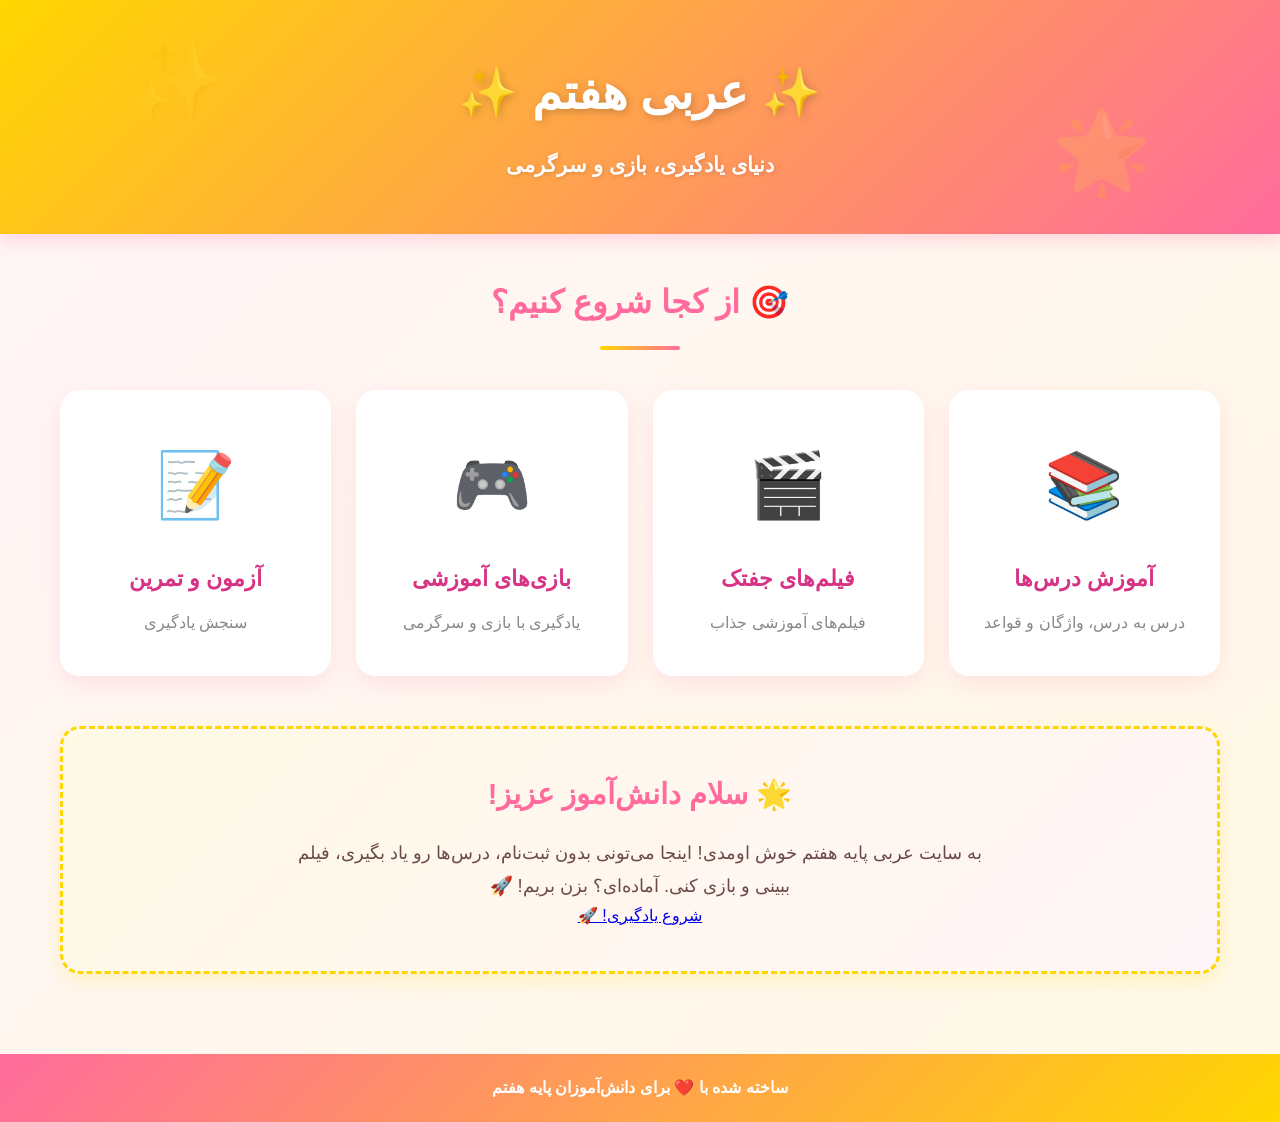
<file: index.html>
<!DOCTYPE html>
<html lang="fa" dir="rtl">
<head>
    <meta charset="UTF-8">
    <meta name="viewport" content="width=device-width, initial-scale=1.0">
    <title>عربی هفتم | دنیای یادگیری، بازی و سرگرمی</title>
    <link rel="stylesheet" href="style.css">
    <link href="https://cdn.fontcdn.ir/Font/Persian/Vazirmatn/Vazirmatn.css" rel="stylesheet">
</head>
<body>

    <!-- هدر سایت -->
    <header class="main-header">
        <div class="header-content">
            <h1>✨ عربی هفتم ✨</h1>
            <p>دنیای یادگیری، بازی و سرگرمی</p>
        </div>
    </header>

    <!-- کارت‌های اصلی -->
    <main class="container">
        <section class="cards-section">
            <h2 class="section-title">🎯 از کجا شروع کنیم؟</h2>
            
            <div class="cards-grid">
                <!-- کارت آموزش -->
                <a href="#" class="card card-education">
                    <div class="card-icon">📚</div>
                    <h3>آموزش درس‌ها</h3>
                    <p>درس به درس، واژگان و قواعد</p>
                </a>

                <!-- کارت فیلم‌ها (لینک به videos.html داده شد) -->
                <a href="videos.html" class="card card-videos">
                    <div class="card-icon">🎬</div>
                    <h3>فیلم‌های جفتک</h3>
                    <p>فیلم‌های آموزشی جذاب</p>
                </a>

                <!-- کارت بازی‌ها (لینک به games.html داده شد) -->
                <a href="games.html" class="card card-games">
                    <div class="card-icon">🎮</div>
                    <h3>بازی‌های آموزشی</h3>
                    <p>یادگیری با بازی و سرگرمی</p>
                </a>

                <!-- کارت آزمون -->
                <a href="#" class="card card-quiz">
                    <div class="card-icon">📝</div>
                    <h3>آزمون و تمرین</h3>
                    <p>سنجش یادگیری</p>
                </a>
            </div>
        </section>

        <!-- پیام خوش‌آمدگویی -->
        <section class="welcome-box">
            <h2>🌟 سلام دانش‌آموز عزیز!</h2>
            <p>
                به سایت عربی پایه هفتم خوش اومدی! 
                اینجا می‌تونی بدون ثبت‌نام، درس‌ها رو یاد بگیری، 
                فیلم ببینی و بازی کنی. آماده‌ای؟ بزن بریم! 🚀
            </p>
            <!-- دکمه جدید ورود به سایت -->
            <a href="videos.html" class="start-btn">شروع یادگیری! 🚀</a>
        </section>
    </main>

    <!-- فوتر -->
    <footer class="main-footer">
        <p>ساخته شده با ❤️ برای دانش‌آموزان پایه هفتم</p>
    </footer>

    <script src="script.js"></script>
</body>
</html>
</file>
<file: style.css>
/* ===== تنظیمات کلی ===== */
* {
    margin: 0;
    padding: 0;
    box-sizing: border-box;
}

body {
    font-family: 'Vazirmatn', Tahoma, sans-serif;
    background: linear-gradient(135deg, #fff5f8 0%, #fff9e6 100%);
    min-height: 100vh;
    color: #4a2c2a;
    line-height: 1.8;
}

/* ===== هدر ===== */
.main-header {
    background: linear-gradient(135deg, #ffd700 0%, #ff6b9d 100%);
    padding: 50px 20px;
    text-align: center;
    box-shadow: 0 4px 20px rgba(255, 107, 157, 0.3);
    position: relative;
    overflow: hidden;
}

.main-header::before {
    content: '✨';
    position: absolute;
    font-size: 80px;
    opacity: 0.2;
    top: 10px;
    left: 10%;
}

.main-header::after {
    content: '🌟';
    position: absolute;
    font-size: 80px;
    opacity: 0.2;
    bottom: 10px;
    right: 10%;
}

.header-content h1 {
    font-size: 3rem;
    color: #fff;
    text-shadow: 2px 2px 8px rgba(0, 0, 0, 0.2);
    margin-bottom: 10px;
    animation: bounce 2s infinite;
}

.header-content p {
    font-size: 1.3rem;
    color: #fff;
    font-weight: bold;
    text-shadow: 1px 1px 4px rgba(0, 0, 0, 0.15);
}

@keyframes bounce {
    0%, 100% { transform: translateY(0); }
    50% { transform: translateY(-10px); }
}

/* ===== کانتینر اصلی ===== */
.container {
    max-width: 1200px;
    margin: 0 auto;
    padding: 40px 20px;
}

.section-title {
    text-align: center;
    font-size: 2rem;
    color: #ff6b9d;
    margin-bottom: 40px;
    position: relative;
}

.section-title::after {
    content: '';
    display: block;
    width: 80px;
    height: 4px;
    background: linear-gradient(90deg, #ffd700, #ff6b9d);
    margin: 15px auto 0;
    border-radius: 2px;
}

/* ===== کارت‌ها ===== */
.cards-grid {
    display: grid;
    grid-template-columns: repeat(auto-fit, minmax(240px, 1fr));
    gap: 25px;
    margin-bottom: 50px;
}

.card {
    background: #fff;
    border-radius: 20px;
    padding: 35px 20px;
    text-align: center;
    text-decoration: none;
    color: #4a2c2a;
    box-shadow: 0 8px 25px rgba(255, 107, 157, 0.15);
    transition: all 0.3s ease;
    border: 3px solid transparent;
    position: relative;
    overflow: hidden;
}

.card:hover {
    transform: translateY(-8px) scale(1.03);
    box-shadow: 0 15px 35px rgba(255, 107, 157, 0.3);
}

.card-icon {
    font-size: 4rem;
    margin-bottom: 15px;
    display: block;
}

.card h3 {
    font-size: 1.4rem;
    margin-bottom: 10px;
    color: #d63384;
}

.card p {
    font-size: 1rem;
    color: #888;
}

/* رنگ‌های مختلف کارت‌ها */
.card-education:hover { border-color: #ffd700; }
.card-videos:hover { border-color: #ff6b9d; }
.card-games:hover { border-color: #f06292; }
.card-quiz:hover { border-color: #ffa726; }

/* ===== پیام خوش‌آمدگویی ===== */
.welcome-box {
    background: linear-gradient(135deg, #fff9e6 0%, #fff5f8 100%);
    border: 3px dashed #ffd700;
    border-radius: 20px;
    padding: 40px 30px;
    text-align: center;
    box-shadow: 0 6px 20px rgba(255, 215, 0, 0.2);
}

.welcome-box h2 {
    color: #ff6b9d;
    font-size: 1.8rem;
    margin-bottom: 15px;
}

.welcome-box p {
    font-size: 1.15rem;
    color: #6b4a48;
    max-width: 700px;
    margin: 0 auto;
}

/* ===== فوتر ===== */
.main-footer {
    background: linear-gradient(135deg, #ff6b9d 0%, #ffd700 100%);
    text-align: center;
    padding: 20px;
    color: #fff;
    font-weight: bold;
    margin-top: 40px;
}

/* ===== واکنش‌گرایی (موبایل) ===== */
@media (max-width: 600px) {
    .header-content h1 {
        font-size: 2rem;
    }
    .header-content p {
        font-size: 1rem;
    }
    .card-icon {
        font-size: 3rem;
    }
    .section-title {
        font-size: 1.5rem;
    }
    .welcome-box h2 {
        font-size: 1.3rem;
    }
    .welcome-box p {
        font-size: 1rem;
    }
}
/* ===== صفحه فیلم‌ها ===== */
.back-btn {
    display: inline-block;
    background: #fff;
    color: #ff6b9d;
    padding: 10px 20px;
    border-radius: 30px;
    text-decoration: none;
    font-weight: bold;
    box-shadow: 0 4px 10px rgba(255, 107, 157, 0.2);
    transition: all 0.3s ease;
    margin-bottom: 20px;
    border: 2px solid #ff6b9d;
}

.back-btn:hover {
    background: #ff6b9d;
    color: #fff;
    transform: translateX(-5px);
}

.videos-section {
    display: flex;
    flex-direction: column;
    gap: 30px;
}

.video-card {
    background: #fff;
    border-radius: 20px;
    padding: 25px;
    box-shadow: 0 8px 25px rgba(255, 107, 157, 0.15);
    border-right: 6px solid #ffd700;
}

.video-card h3 {
    color: #ff6b9d;
    margin-bottom: 15px;
    font-size: 1.3rem;
}

.video-wrapper {
    position: relative;
    width: 100%;
    border-radius: 15px;
    overflow: hidden;
    background: #000;
    margin-bottom: 15px;
}

.video-wrapper video {
    width: 100%;
    max-height: 500px;
    display: block;
    border-radius: 15px;
}

.video-card p {
    color: #6b4a48;
    font-size: 1rem;
}
</file>
